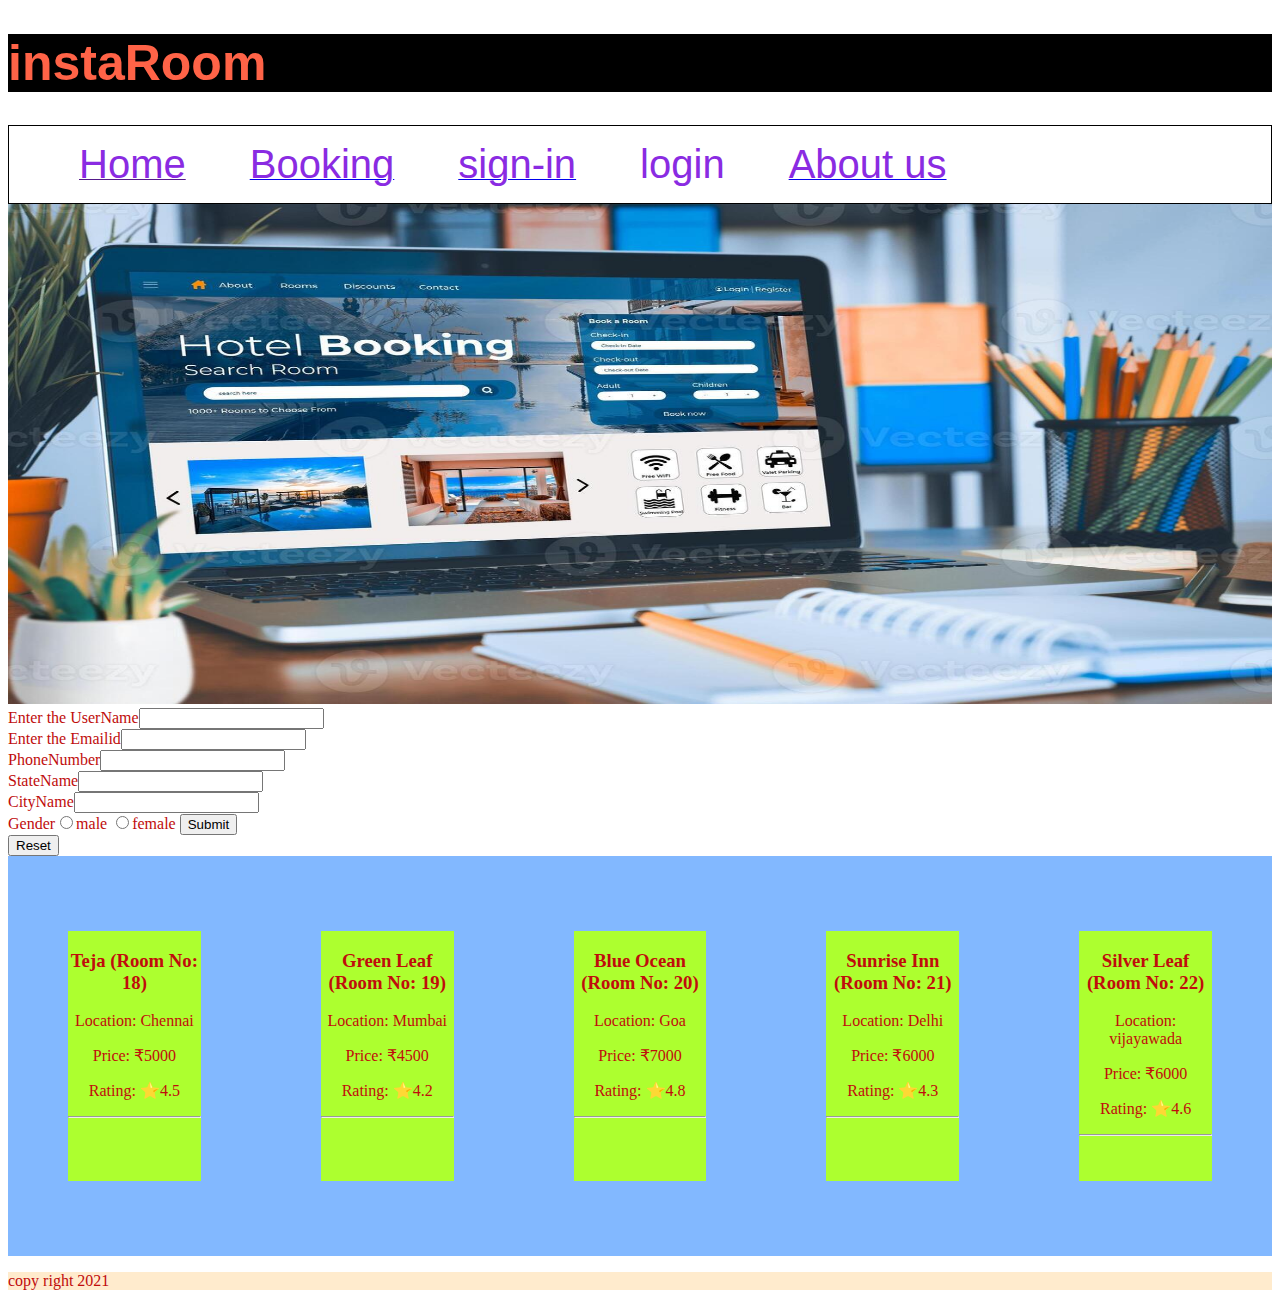
<file: index.html>
<!DOCTYPE html>
<html lang="en">
<head>
    <meta charset="UTF-8">
    <meta name="viewport" content="width=device-width, initial-scale=1.0">
    <title>instaroom</title>
    <link rel="stylesheet"href="login.html"/>
    <link rel="stylesheet" herf="index.html"/>
    <style>
      
       html{
        scroll-behavior: smooth;
       }
        h1{
            text-align:left;
            color: tomato;
            font-size: 50px;
            font-family: Arial, sans-serif;
            background-color: black;
        }
        li{
            display: inline;
            margin: 30px;
            font-size: 2.5rem;
            font-family: Arial, sans-serif;
            color: blueviolet;
           
           
            
        }
        nav{
            border: 1px solid black;
        }
        button{
            
            background-color: blanchedalmond;
            border-radius: 10px;
            padding-inline: 10px;
        }
        div{
            background-color:none;
            color: rgb(192, 12, 12);
        }
        footer{
            background-color: blanchedalmond;
        }
         #about-us{
            text-align: center;
           background-color: black;
           color: whitesmoke;
        }
        #container{
    display: flex;
    justify-content: center;
    align-items: center;
    min-height: 400px;
    background-color:#82b8ff;

   

}

#container div{
    height: 250px;
    width: 300px;
    background:greenyellow;
    margin: 60px;
    text-align: center;
    text-decoration-color: aqua;

}

     </style>
</head>
<body>
    
    <h1 id="home">instaRoom</h1>
    <nav>
    <ul>
      
     <a href=""><li>Home</li></a>
      <a href="#booking"><li>Booking</li></a> 
      <a href="signin.html" ><li>sign-in</li></a>
       <li id="login"> login</li>
       <a href="#about-us"><li> About us</li></a>
    </nav>

    </ul>

  <a href="#home" ><img src="img.jpeg" alt="background" width="100%" height="500px"></a> 
  <div id="booking">
    <form>
        <table>
            <tr>
        <label> Enter the UserName</label><input type="text"/><br>
        <label>Enter the Emailid</label><input type="mail"/>
       <br>

        <label>PhoneNumber</label><input type="Connumber"/><br>
         <label> StateName</label><input type="state"/><br>
         <label>CityName</label><input type="city"/><br>
        
         <label>Gender</label><input type="radio" name="Gender" value="male"/>male
        <input  type="radio" name="Gender" value="female"/>female
        <input type="submit" id="submit"><br>
        <input type="reset">
        </tr>
    </table>
    </div>
    <div id="container">
        
        <script>
            const rooms = [
                { pno: 18, hotelName: "Teja", location: "Chennai", price: 5000, rating: 4.5 },
                { pno: 19, hotelName: "Green Leaf", location: "Mumbai", price: 4500, rating: 4.2 },
                { pno: 20, hotelName: "Blue Ocean", location: "Goa", price: 7000, rating: 4.8 },
                { pno: 21, hotelName: "Sunrise Inn", location: "Delhi", price: 6000, rating: 4.3 },
                {pno:22, hotelName: "Silver Leaf", location:"vijayawada",price:6000,rating:4.6},

                
            ];
    
            const container = document.getElementById("container");
    
            rooms.forEach(room => {
                const roomDiv = document.createElement("div");
                roomDiv.innerHTML = `
                    <h3>${room.hotelName} (Room No: ${room.pno})</h3>
                    <p>Location: ${room.location}</p>
                    <p>Price: ₹${room.price}</p>
                    <p>Rating: ⭐${room.rating}</p>
                    <hr>
                `;
                container.appendChild(roomDiv);
            });
        </script><br>
        <br>

       
        </div>

    <footer>
       
      
        
        </p>
        <script src="script.js" ></script>
    </div>
            <div>
            <p>copy right 2021</p>
            </div>
        </footer>
    </form>
  
    
</body>
</html>
</file>
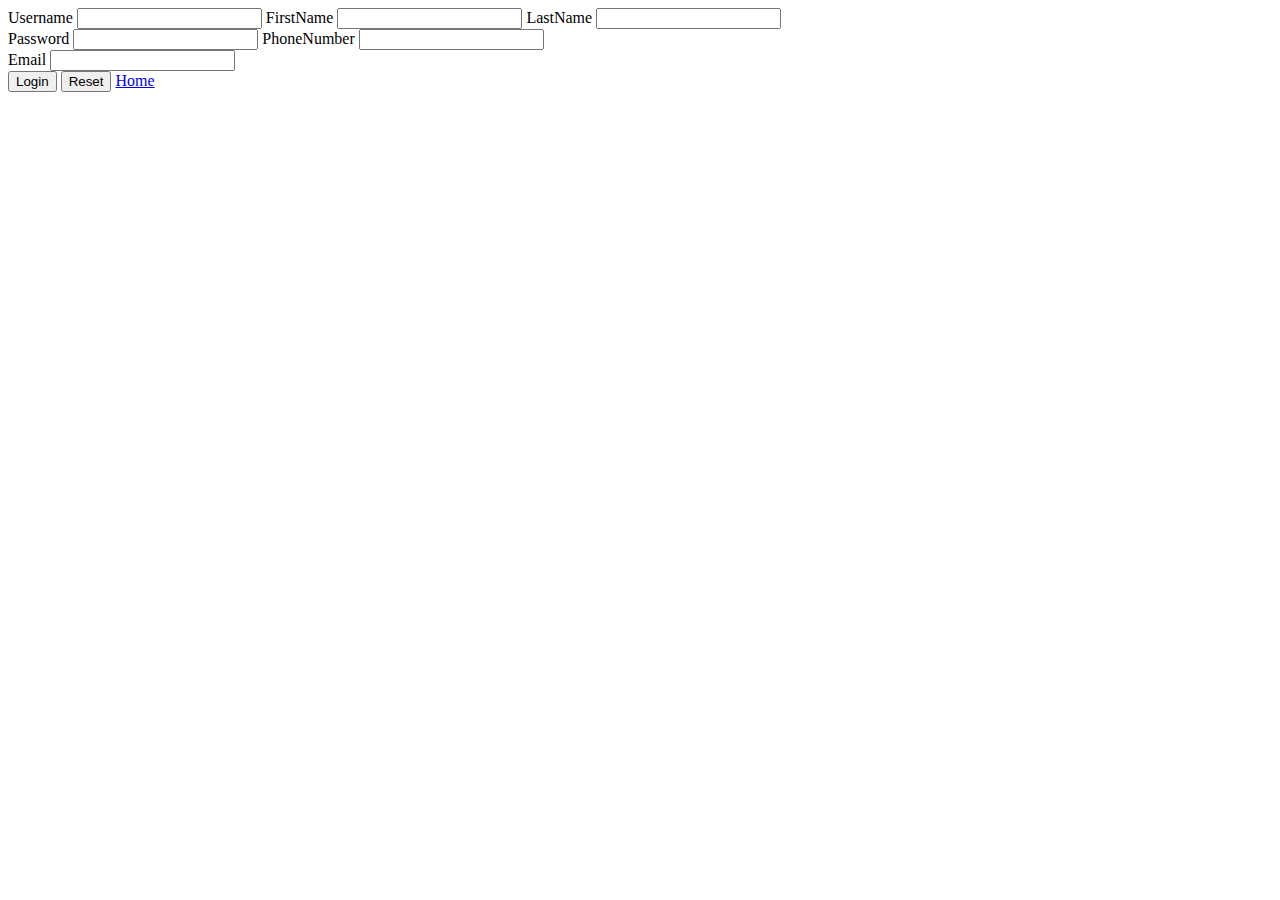
<file: login.html>
<!DOCTYPE html>
<html lang="en">
<head>
    <meta charset="UTF-8">
    <meta name="viewport" content="width=device-width, initial-scale=1.0">
    <title>Document</title>
</head>
<body>
   <from id="login">
         <label for="username">Username</label>
            <input type="text" name="username" id="username">
            <label for="FirstName">FirstName</label>
            <input type="text" name="FirstName" id="FirstName">
            <label for="LastName">LastName</label>
            <input type="text" name="LastName" id="LastName"><br>
         <label for="password">Password</label>
            <input type="text" name="username" id="username">
        
            <label for="PhoneNumber">PhoneNumber</label>
            <input type="text" name="PhoneNumber" id="PhoneNumber"><br>
            <label for="email">Email</label>
            <input type="text" name="email" id="email"><br>
         <button type="submit">Login</button>
         <button type="reset">Reset</button>
         <a href="index.html">Home</a>
   </from> 
</body>
</html>
</file>
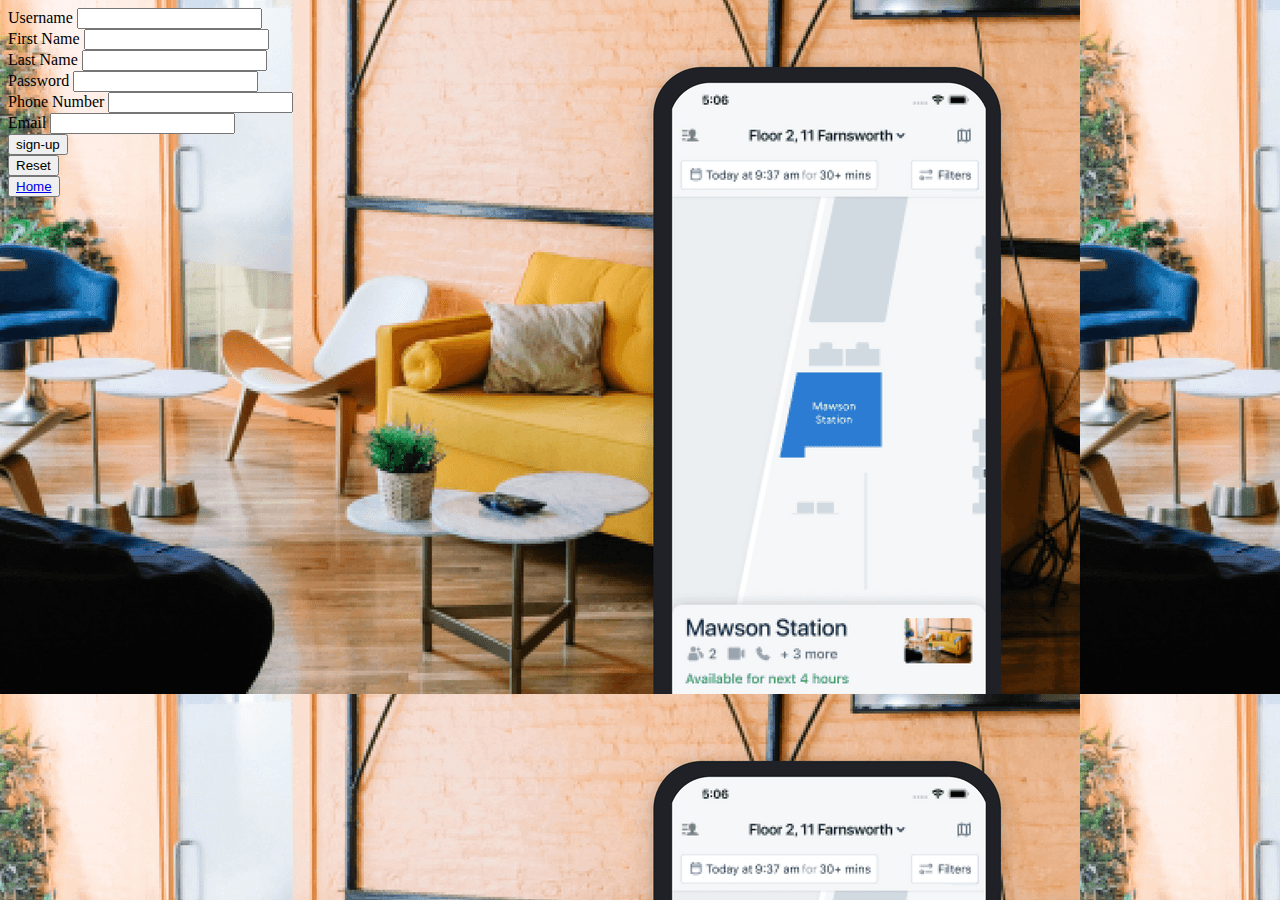
<file: signin.html>
<!DOCTYPE html>
<html lang="en">
<head>
    <meta charset="UTF-8">
    <meta name="viewport" content="width=device-width, initial-scale=1.0">
    <title>Login Form</title>
    <link rel="stylesheet" href="style.css">
    <script> 
    const div2 =document.getElementById("sign-up");
        div1.addEventListener("click", () =>{
        alert("submit completed");
        })
        </script>
</head>
<body>
   <form id="sign-up">
         <label for="username">Username</label>
         <input type="text" name="username" id="username" required><br>

         <label for="FirstName">First Name</label>
         <input type="text" name="FirstName" id="FirstName" required><br>

         <label for="LastName">Last Name</label>
         <input type="text" name="LastName" id="LastName" required><br>

         <label for="password">Password</label>
         <input type="password" name="password" id="password" required><br>

         <label for="PhoneNumber">Phone Number</label>
         <input type="tel" name="PhoneNumber" id="PhoneNumber" required><br>

         <label for="email">Email</label>
         <input type="email" name="email" id="email" required><br>

         <button type="submit" id="sign-up">sign-up</button><br>

         <button type="reset">Reset</button><br>


        <button> <a href="index.html">Home</a></button>
        
   </form> 


  
</body>
</html>
</file>
<file: style.css>
#login{
    
    text-align: inline;
    padding-left: 0cqb;
    padding-top: 0dvh;
   
    
}



body{
    background-image: url("background.jpeg");
}

newDiv{
    width:"50%";
   height : "60%";
position : "fixed";
background-Color : "#ffff00";
 top : "20%"; 
left :"25%"; 
color:'white';
z-Index :"1000";
}
</file>
